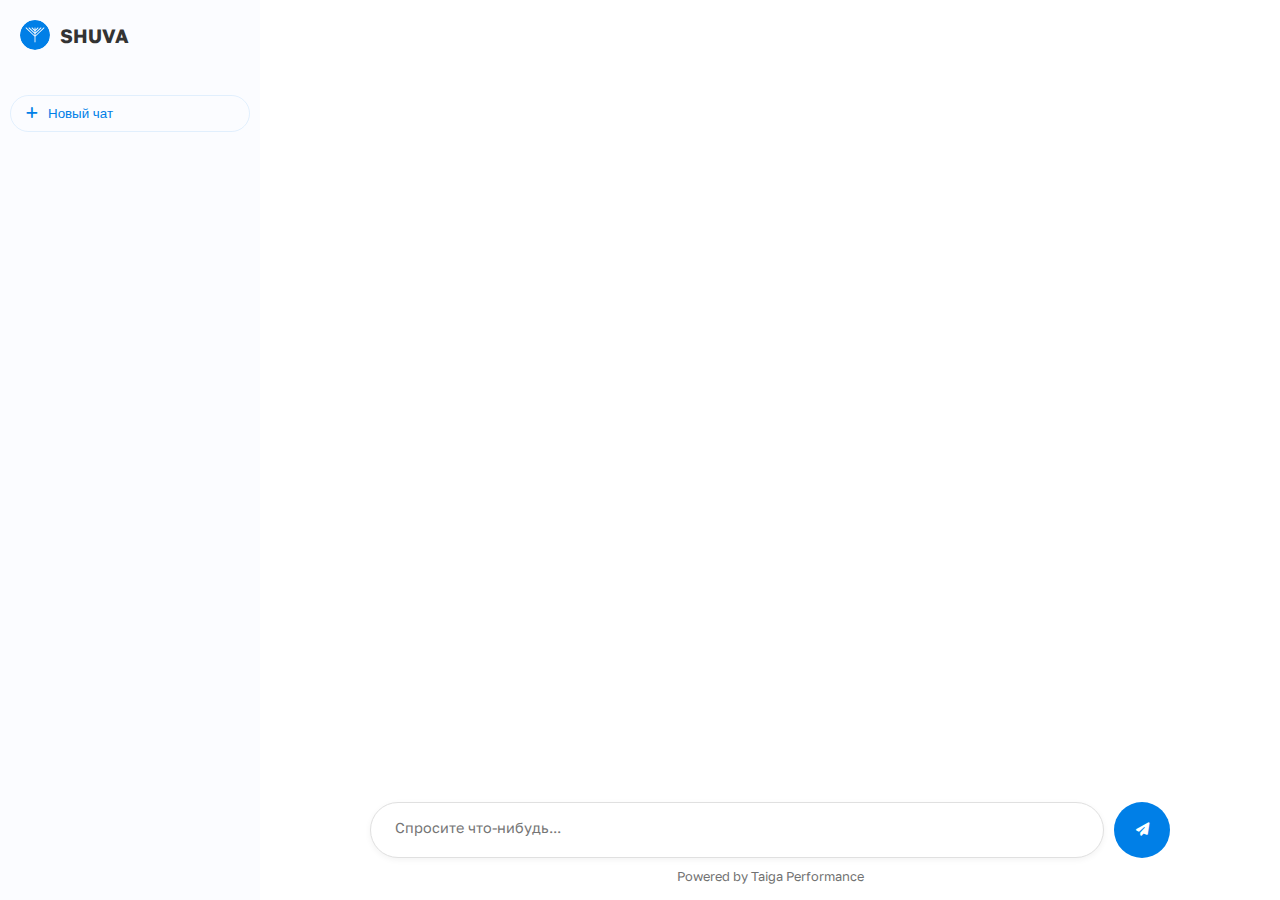
<file: templates/index.html>
<!DOCTYPE html>
<html lang="ru">
<head>
    <meta charset="UTF-8">
    <meta name="viewport" content="width=device-width, initial-scale=1.0">
    <title>SHUVA</title>
    <link rel="stylesheet" href="https://fonts.googleapis.com/css2?family=Golos+Text:wght@300;400;500;600;700&display=swap">
    <link rel="stylesheet" href="https://cdnjs.cloudflare.com/ajax/libs/font-awesome/6.4.0/css/all.min.css">
    <style>
        :root {
            --primary-color: #007FE7;
            --sidebar-bg: #fbfcff;
            --sidebar-hover: #f3f6ff;
            --text-color: #333;
            --text-light: #727272;
            --bg-color: #fff;
            --message-user-bg: #f0faff;
            --message-bot-bg: #f5f5f5;
            --border-color: #e0e0e0;
            --border-radius: 32px;
        }
        
        * {
            box-sizing: border-box;
            margin: 0;
            padding: 0;
        }
        
        body {
            font-family: 'Golos Text', sans-serif;
            background-color: var(--bg-color);
            color: var(--text-color);
            margin: 0;
            padding: 0;
            height: 100vh;
            display: flex;
            overflow: hidden;
        }
        
        /* Боковая панель (только для десктопа) */
        .sidebar {
            width: 260px;
            background-color: var(--sidebar-bg);
            color: var(--text-color);
            display: flex;
            flex-direction: column;
            height: 100vh;
        }
        
        .sidebar-header {
            padding: 20px;
            display: flex;
            align-items: center;
        }
        
        .logo {
            font-size: 1.2rem;
            font-weight: 700;
            display: flex;
            align-items: center;
            gap: 10px;
            color: var(--text-color);
        }
        
        .logo-icon {
            width: 30px;
            height: 30px;
            background-color: var(--primary-color);
            border-radius: 50%;
            display: flex;
            align-items: center;
            justify-content: center;
            font-size: 16px;
            font-weight: 600;
            font-family: 'Roboto', sans-serif;
        }
        
        .sidebar-content {
            flex: 1;
            overflow-y: auto;
            padding: 10px;
        }
        
        .new-chat-btn {
            display: flex;
            align-items: center;
            gap: 10px;
            background-color: rgba(0, 127, 231, 0);
            border: 1px solid rgba(0, 127, 231, 0.1);
            color: var(--primary-color);
            padding: 10px 15px;
            border-radius: var(--border-radius);
            cursor: pointer;
            width: 100%;
            margin-top: 15px;
            margin-bottom: 15px;
            transition: background-color 0.2s;
        }
        
        .new-chat-btn:hover {
            background-color: rgba(0, 127, 231, 0.1);
        }
        
        .chat-history {
            display: flex;
            flex-direction: column;
            gap: 5px;
        }
        
        .chat-item {
            display: flex;
            align-items: center;
            gap: 10px;
            padding: 8px 10px;
            border-radius: var(--border-radius);
            cursor: pointer;
            transition: background-color 0.2s;
            color: var(--text-light);
            font-size: 0.9rem;
            white-space: nowrap;
            overflow: hidden;
            text-overflow: ellipsis;
        }
        
        .chat-item:hover {
            background-color: var(--sidebar-hover);
        }
        
        .chat-item.active {
            background-color: var(--sidebar-hover);
            color: var(--text-light);
        }
        
        /* Мобильная навигация */
        .mobile-nav {
            display: none;
            position: fixed;
            top: 0;
            left: 0;
            right: 0;
            padding: 15px;
            background-color: var(--sidebar-bg);
            z-index: 100;
        }
        
        .mobile-nav-content {
            display: flex;
            justify-content: space-between;
            align-items: center;
        }
        
        .mobile-logo {
            display: flex;
            align-items: center;
            gap: 10px;
            font-weight: 700;
        }
        
        .mobile-actions {
            display: flex;
            gap: 15px;
        }
        
        .mobile-btn {
            width: 40px;
            height: 40px;
            border-radius: 50%;
            display: flex;
            align-items: center;
            justify-content: center;
            background-color: var(--sidebar-hover);
            color: var(--text-color);
            border: none;
            cursor: pointer;
            transition: background-color 0.2s;
        }
        
        .mobile-btn:hover {
            background-color: rgba(0, 127, 231, 0.1);
        }
        
        /* Мобильное меню истории */
        .mobile-history {
            position: fixed;
            top: 0;
            right: 0;
            bottom: 0;
            width: 80%;
            max-width: 300px;
            background-color: var(--sidebar-bg);
            z-index: 200;
            transform: translateX(100%);
            transition: transform 0.3s ease;
            display: flex;
            flex-direction: column;
            padding: 20px;
            color: var(--text-color);
            
        }
        
        .mobile-history.active {
            transform: translateX(0);
        }
        
        .mobile-history-header {
            display: flex;
            justify-content: space-between;
            align-items: center;
            margin-bottom: 20px;
        }
        
        .mobile-history-close {
            background: none;
            border: none;
            color: var(--text-color);
            font-size: 1.2rem;
            cursor: pointer;
            margin-left: auto;
        }
        
        /* Основной контент */
        .main-content {
            flex: 1;
            display: flex;
            flex-direction: column;
            height: 100vh;
            position: relative;
            background-color: #fff;
            overflow-y: auto;
            z-index: 1;
        }
        
        /* Область сообщений */
        .chat-container {
            flex: 1;
            padding-top: 24px;
            scroll-behavior: smooth;
            display: flex;
            flex-direction: column;
            max-width: 800px;
            margin: 0 auto;
            width: 100%;
        }
        
        /* Стили для сообщений в виде пузырей */
        .message-row {
            display: flex;
            margin-bottom: 16px;
            position: relative;
            padding: 0 16px;
        }
        
        .message-row.user {
            justify-content: flex-end;
        }
        
        .message-row.bot {
            justify-content: flex-start;
        }
        
        .message-bubble {
            max-width: 80%;
            padding: 12px 16px;
            border-radius: var(--border-radius);
            position: relative;
            line-height: 1.5;
            font-size: 0.95rem;
        }
        
        .user .message-bubble {
            background-color: var(--sidebar-hover);
            color: var(--text-color);
            border-bottom-right-radius: 4px;
        }
        
        .bot .message-bubble {
            background-color: transparent;
            color: var(--text-color);
            border-bottom-left-radius: 0;
            box-shadow: none;
            padding-left: 0;
        }
        
        .message-avatar {
            width: 32px;
            height: 32px;
            border-radius: 50%;
            margin-right: 8px;
            background-color: var(--primary-color);
            display: flex;
            align-items: center;
            justify-content: center;
            color: white;
            font-size: 14px;
            flex-shrink: 0;
        }
        
        .user .message-avatar {
            display: none;
        }
        
        .bot .message-avatar {
            background-color: transparent;
        }
        
        /* Лоадер для ожидания ответа бота */
        .typing-indicator {
            display: none;
            margin-bottom: 16px;
            position: relative;
        }
        
        .typing-indicator .message-bubble {
            display: flex;
            align-items: center;
            min-width: 60px;
        }
        
        .typing-dots {
            display: flex;
            align-items: center;
            gap: 4px;
        }
        
        .typing-dot {
            width: 8px;
            height: 8px;
            background-color: #aaa;
            border-radius: 50%;
            animation: typingAnimation 1.5s infinite ease-in-out;
        }
        
        .typing-dot:nth-child(1) {
            animation-delay: 0s;
        }
        
        .typing-dot:nth-child(2) {
            animation-delay: 0.3s;
        }
        
        .typing-dot:nth-child(3) {
            animation-delay: 0.6s;
        }
        
        @keyframes typingAnimation {
            0%, 100% {
                transform: translateY(0);
                opacity: 0.5;
            }
            50% {
                transform: translateY(-5px);
                opacity: 1;
            }
        }
        
        /* Стили для цитат из Sefaria */
        .sefaria-quote {
            background-color: #fff8e1;
            border-left: 3px solid var(--primary-color);
            padding: 10px 12px;
            margin: 10px 0;
            font-style: italic;
            border-radius: 12px;
        }
        
        .sefaria-ref {
            font-weight: 500;
            color: #5d4037;
        }
        
        /* Модуль ввода */
        .input-container {
            padding: 16px;
            display: flex;
            flex-direction: column;
            align-items: center;
            background-color: var(--bg-color);
            position: sticky;
            bottom: 0;
            z-index: 10;
        }
        
        .input-wrapper {
            max-width: 800px;
            width: 100%;
            position: relative;
            display: flex;
            align-items: center;
            gap: 10px;
        }
        
        #message-input {
            flex: 1;
            padding: 16px 24px;
            border: 1px solid var(--border-color);
            border-radius: var(--border-radius);
            font-size: 0.9rem;
            color: var(--text-color);
            outline: none;
            resize: none;
            min-height: 56px;
            max-height: 200px;
            overflow-y: auto;
            box-shadow: 0 2px 6px rgba(0, 0, 0, 0.05);
            transition: border 0.2s, box-shadow 0.2s;
            font-family: 'Golos Text', sans-serif;
        }
        
        #message-input:focus {
            border-color: var(--primary-color);
            box-shadow: 0 0 0 2px rgba(74, 122, 255, 0.1);
        }
        
        #send-button {
            background-color: var(--primary-color);
            color: white;
            border: none;
            border-radius: var(--border-radius);
            width: 56px;
            height: 56px;
            cursor: pointer;
            display: flex;
            align-items: center;
            justify-content: center;
            transition: background-color 0.2s, transform 0.2s;
            flex-shrink: 0;
        }
        
        #send-button:hover {
            background-color: rgba(0, 127, 231, 0.8);
        }
        
        #send-button:active {
            transform: scale(0.95);
        }
        
        .input-info {
            font-size: 0.8rem;
            color: var(--text-light);
            margin-top: 10px;
            text-align: center;
        }
        
        /* Сообщение об ошибке */
        .error {
            background-color: #ffebee;
            color: #c62828;
            padding: 10px 16px;
            border-radius: var(--border-radius);
            margin: 10px 20px;
            font-size: 0.9rem;
            display: none;
            max-width: 800px;
            margin: 10px auto;
        }
        
        /* Адаптивный дизайн */
        @media (max-width: 768px) {
            .sidebar {
                display: none;
            }
            
            .mobile-nav {
                display: block;
            }
            
            .main-content {
                padding-top: 70px; /* Учитываем высоту мобильной навигации */
            }
            
            .input-container {
                padding: 15px;
            }
            
            .message-bubble {
                max-width: 85%;
            }
        }
        
        /* Затемнение фона при открытом мобильном меню */
        .overlay {
            position: fixed;
            top: 0;
            left: 0;
            right: 0;
            bottom: 0;
            background-color: rgba(0, 0, 0, 0.5);
            z-index: 150;
            display: none;
        }
        
        .overlay.active {
            display: block;
        }
    </style>
</head>
<body>
    <!-- Боковая панель (только для десктопа) -->
    <div class="sidebar">
        <div class="sidebar-header">
            <div class="logo">
                <img src="/static/images/logo.svg" alt="Sefaria Logo" class="logo-image" style="width: 30px; height: 30px; border-radius: 50%;">
                <span>SHUVA</span>
            </div>
        </div>
        <div class="sidebar-content">
            <button class="new-chat-btn" id="desktop-new-chat">
                <i class="fas fa-plus"></i>
                Новый чат
            </button>
            <div class="chat-history" id="desktop-history">
                <!-- История чатов будет добавлена через JavaScript -->
            </div>
        </div>
    </div>
    
    <!-- Мобильная навигация -->
    <div class="mobile-nav">
        <div class="mobile-nav-content">
            <div class="mobile-logo">
                <img src="/static/images/logo.svg" alt="Sefaria Logo" class="logo-image" style="width: 30px; height: 30px; border-radius: 50%;">
                <span>SHUVA</span>
            </div>
            <div class="mobile-actions">
                <button class="mobile-btn" id="mobile-new-chat">
                    <i class="fas fa-plus"></i>
                </button>
                <button class="mobile-btn" id="burger-menu-btn">
                    <i class="fas fa-bars"></i>
                </button>
            </div>
        </div>
    </div>
    
    <!-- Мобильное меню истории -->
    <div class="mobile-history" id="mobile-history-menu">
        <div class="mobile-history-header">
            <button class="mobile-history-close" id="mobile-history-close">
                <i class="fas fa-times"></i>
            </button>
        </div>
        <div class="chat-history" id="mobile-history-list">
            <!-- История чатов будет добавлена через JavaScript -->
        </div>
    </div>
    
    <!-- Затемнение фона -->
    <div class="overlay" id="overlay"></div>
    
    <!-- Основной контент -->
    <div class="main-content">
        <div class="error" id="error-message"></div>
        
        <div class="chat-container" id="chat-container">
            <!-- Сообщения будут добавлены через JavaScript -->
        </div>
        
        <!-- Индикатор набора текста ботом -->
        <div class="typing-indicator" id="typing-indicator">
            <div class="message-row bot">
                <div class="message-avatar">
                    <img src="/static/images/logo.svg" alt="Sefaria Logo" style="width: 100%; height: 100%; border-radius: 50%;">
                </div>
                <div class="message-bubble">
                    <div class="typing-dots">
                        <div class="typing-dot"></div>
                        <div class="typing-dot"></div>
                        <div class="typing-dot"></div>
                    </div>
            </div>
            </div>
        </div>
        
        <div class="input-container">
            <div class="input-wrapper">
                <textarea id="message-input" placeholder="Спросите что-нибудь..." rows="1"></textarea>
                <button id="send-button">
                    <i class="fas fa-paper-plane" id="send-icon"></i>
                    <i class="fas fa-stop" id="stop-icon" style="display: none;"></i>
                </button>
            </div>
            <div class="input-info">
                Powered by Taiga Performance
            </div>
        </div>
    </div>
    
    <script>
        document.addEventListener('DOMContentLoaded', function() {
            const chatContainer = document.getElementById('chat-container');
            const messageInput = document.getElementById('message-input');
            const sendButton = document.getElementById('send-button');
            const sendIcon = document.getElementById('send-icon');
            const stopIcon = document.getElementById('stop-icon');
            const errorMessage = document.getElementById('error-message');
            const desktopNewChat = document.getElementById('desktop-new-chat');
            const mobileNewChat = document.getElementById('mobile-new-chat');
            const mobileHistoryBtn = document.getElementById('burger-menu-btn');
            const mobileHistoryMenu = document.getElementById('mobile-history-menu');
            const mobileHistoryClose = document.getElementById('mobile-history-close');
            const overlay = document.getElementById('overlay');
            const typingIndicator = document.getElementById('typing-indicator');
            
            let controller = null; // Для AbortController
            let chatHistory = []; // Для хранения истории чатов
            let currentChatId = 'chat-' + Date.now(); // Уникальный ID для текущего чата
            
            // Автоматическое изменение высоты текстового поля
            messageInput.addEventListener('input', function() {
                this.style.height = 'auto';
                this.style.height = (this.scrollHeight) + 'px';
            });
            
            // Функция для добавления сообщения в чат
            function addMessage(message, isUser) {
                const messageRow = document.createElement('div');
                messageRow.classList.add('message-row');
                messageRow.classList.add(isUser ? 'user' : 'bot');
                
                let html = '';
                
                if (!isUser) {
                    html += '<div class="message-avatar"><img src="/static/images/logo.svg" alt="Sefaria Logo" style="width: 100%; height: 100%; border-radius: 50%;"></div>';
                }
                
                html += '<div class="message-bubble">';
                
                // Обработка форматирования для сообщений бота
                if (!isUser) {
                    // Заменяем ссылки на тексты Sefaria специальным форматированием
                    message = message.replace(/📜\s+([^:]+)(?:\s+-\s+([^\n]+))?/g, '<div class="sefaria-quote"><span class="sefaria-ref">📜 $1</span>$2</div>');
                }
                
                html += message;
                html += '</div>';
                
                messageRow.innerHTML = html;
                chatContainer.appendChild(messageRow);
                
                // Прокрутка вниз
                chatContainer.scrollTop = chatContainer.scrollHeight;
                
                // Сохраняем сообщение в истории текущего чата
                chatHistory.push({
                    chatId: currentChatId,
                    isUser: isUser,
                    message: message,
                    timestamp: new Date().toISOString()
                });
                
                // Сохраняем историю в localStorage
                saveHistory();
            }
            
            // Функция для сохранения истории в localStorage
            function saveHistory() {
                localStorage.setItem('chatHistory', JSON.stringify(chatHistory));
            }
            
            // Функция для загрузки истории из localStorage
            function loadHistory() {
                const savedHistory = localStorage.getItem('chatHistory');
                if (savedHistory) {
                    chatHistory = JSON.parse(savedHistory);
                    
                    // Получаем уникальные ID чатов
                    const chatIds = [...new Set(chatHistory.map(item => item.chatId))];
                    
                    // Если есть сохраненные чаты, загружаем последний
                    if (chatIds.length > 0) {
                        currentChatId = chatIds[chatIds.length - 1];
                        loadChat(currentChatId);
                        
                        // Обновляем список чатов
                        updateChatList(chatIds);
                    }
                }
            }
            
            // Функция для загрузки конкретного чата
            function loadChat(chatId) {
                // Очищаем контейнер чата
                chatContainer.innerHTML = '';
                
                // Загружаем сообщения выбранного чата
                const chatMessages = chatHistory.filter(item => item.chatId === chatId);
                
                // Добавляем сообщения в чат
                chatMessages.forEach(item => {
                    addMessage(item.message, item.isUser);
                });
                
                // Обновляем текущий ID чата
                currentChatId = chatId;
                
                // Обновляем активный элемент в списке чатов
                document.querySelectorAll('.chat-item').forEach(item => {
                    item.classList.remove('active');
                    if (item.dataset.chatId === chatId) {
                        item.classList.add('active');
                    }
                });
                
                // Закрываем мобильное меню истории
                closeMobileHistory();
            }
            
            // Функция для обновления списка чатов
            function updateChatList(chatIds) {
                const desktopHistory = document.getElementById('desktop-history');
                const mobileHistoryList = document.getElementById('mobile-history-list');
                
                // Очищаем списки
                desktopHistory.innerHTML = '';
                mobileHistoryList.innerHTML = '';
                
                // Добавляем чаты в списки
                chatIds.forEach((chatId, index) => {
                    // Находим первое сообщение пользователя в чате для названия
                    const firstUserMessage = chatHistory.find(item => item.chatId === chatId && item.isUser);
                    const chatName = firstUserMessage 
                        ? firstUserMessage.message.substring(0, 20) + (firstUserMessage.message.length > 20 ? '...' : '')
                        : `Чат ${index + 1}`;
                    
                    // Создаем элемент для десктопного списка
                    const desktopItem = document.createElement('div');
                    desktopItem.classList.add('chat-item');
                    desktopItem.dataset.chatId = chatId;
                    if (chatId === currentChatId) desktopItem.classList.add('active');
                    desktopItem.innerHTML = `
                        <i class="fas fa-comment"></i>
                        <span>${chatName}</span>
                    `;
                    desktopItem.addEventListener('click', () => loadChat(chatId));
                    desktopHistory.appendChild(desktopItem);
                    
                    // Создаем элемент для мобильного списка
                    const mobileItem = document.createElement('div');
                    mobileItem.classList.add('chat-item');
                    mobileItem.dataset.chatId = chatId;
                    if (chatId === currentChatId) mobileItem.classList.add('active');
                    mobileItem.innerHTML = `
                        <i class="fas fa-comment"></i>
                        <span>${chatName}</span>
                    `;
                    mobileItem.addEventListener('click', () => loadChat(chatId));
                    mobileHistoryList.appendChild(mobileItem);
                });
            }
            
            // Функция для создания нового чата
            function createNewChat() {
                // Проверяем, пустой ли текущий чат
                const currentChatMessages = chatHistory.filter(item => item.chatId === currentChatId);
                if (currentChatMessages.length === 0) {
                    // Если текущий чат пустой, ничего не делаем
                    return;
                }
                
                // Создаем новый ID чата
                currentChatId = 'chat-' + Date.now();
                
                // Очищаем контейнер чата
                chatContainer.innerHTML = '';
                
                // Обновляем список чатов
                const chatIds = [...new Set(chatHistory.map(item => item.chatId))];
                updateChatList([...chatIds, currentChatId]);
                
                // Закрываем мобильное меню истории
                closeMobileHistory();
            }
            
            // Функция для переключения состояния кнопки и индикатора набора
            function toggleLoadingState(isLoading) {
                if (isLoading) {
                    sendIcon.style.display = 'none';
                    stopIcon.style.display = 'inline-block';
                    sendButton.style.backgroundColor = '727272'; // Цвет для кнопки стоп
                    
                    // Создаем и добавляем индикатор загрузки в конец контейнера сообщений
                    const typingIndicatorHTML = `
                        <div class="typing-indicator" id="typing-indicator-inline" style="display: block;">
                            <div class="message-row bot">
                                <div class="message-avatar">
                                    <img src="/static/images/logo.svg" alt="Sefaria Logo" style="width: 100%; height: 100%; border-radius: 50%;">
                                </div>
                                <div class="message-bubble">
                                    <div class="typing-dots">
                                        <div class="typing-dot"></div>
                                        <div class="typing-dot"></div>
                                        <div class="typing-dot"></div>
                                    </div>
                                </div>
                            </div>
                        </div>
                    `;
                    
                    // Удаляем существующий встроенный индикатор, если он есть
                    const existingInlineIndicator = document.getElementById('typing-indicator-inline');
                    if (existingInlineIndicator) {
                        existingInlineIndicator.remove();
                    }
                    
                    // Добавляем индикатор в конец контейнера сообщений
                    chatContainer.insertAdjacentHTML('beforeend', typingIndicatorHTML);
                    
                    // Скрываем оригинальный индикатор
                    typingIndicator.style.display = 'none';
                    
                    // Прокручиваем к индикатору загрузки
                    const mainContent = document.querySelector('.main-content');
                    mainContent.scrollTop = mainContent.scrollHeight;
                } else {
                    sendIcon.style.display = 'inline-block';
                    stopIcon.style.display = 'none';
                    sendButton.style.backgroundColor = ''; // Возвращаем исходный цвет
                    
                    // Удаляем встроенный индикатор загрузки
                    const inlineTypingIndicator = document.getElementById('typing-indicator-inline');
                    if (inlineTypingIndicator) {
                        inlineTypingIndicator.remove();
                    }
                    
                    // Скрываем оригинальный индикатор
                    typingIndicator.style.display = 'none';
                }
            }
            
            // Функция для отправки сообщения
            async function sendMessage() {
                const message = messageInput.value.trim();
                if (!message) return;
                
                // Добавляем сообщение пользователя в чат
                addMessage(message, true);
                messageInput.value = '';
                messageInput.style.height = 'auto';
                
                // Показываем индикатор загрузки
                toggleLoadingState(true);
                errorMessage.style.display = 'none';
                
                // Создаем новый AbortController
                controller = new AbortController();
                
                try {
                    const response = await fetch('/api/chat', {
                        method: 'POST',
                        headers: {
                            'Content-Type': 'application/json'
                        },
                        body: JSON.stringify({ query: message }),
                        signal: controller.signal
                    });
                    
                    const data = await response.json();
                    
                    if (response.ok) {
                        // Добавляем ответ бота в чат
                        addMessage(data.response, false);
                        
                        // Обновляем список чатов (название может измениться)
                        const chatIds = [...new Set(chatHistory.map(item => item.chatId))];
                        updateChatList(chatIds);
                    } else {
                        // Показываем сообщение об ошибке
                        errorMessage.textContent = data.error || 'Произошла ошибка при обработке запроса';
                        errorMessage.style.display = 'block';
                    }
                } catch (error) {
                    // Проверяем, была ли операция прервана намеренно
                    if (error.name !== 'AbortError') {
                        // Показываем сообщение об ошибке
                        errorMessage.textContent = 'Не удалось подключиться к серверу';
                        errorMessage.style.display = 'block';
                    }
                } finally {
                    // Сбрасываем контроллер и индикатор загрузки
                    controller = null;
                    toggleLoadingState(false);
                }
            }
            
            // Функция для открытия мобильного меню истории
            function openMobileHistory() {
                mobileHistoryMenu.classList.add('active');
                overlay.classList.add('active');
            }
            
            // Функция для закрытия мобильного меню истории
            function closeMobileHistory() {
                mobileHistoryMenu.classList.remove('active');
                overlay.classList.remove('active');
            }
            
            // Обработчики событий
            sendButton.addEventListener('click', function() {
                if (controller) {
                    // Если запрос уже идет, останавливаем его
                    controller.abort();
                    controller = null;
                    toggleLoadingState(false);
                } else {
                    // Иначе отправляем новое сообщение
                    sendMessage();
                }
            });
            
            messageInput.addEventListener('keydown', function(event) {
                if (event.key === 'Enter' && !event.shiftKey) {
                    event.preventDefault();
                    sendMessage();
                }
            });
            
            desktopNewChat.addEventListener('click', createNewChat);
            mobileNewChat.addEventListener('click', createNewChat);
            
            mobileHistoryBtn.addEventListener('click', openMobileHistory);
            mobileHistoryClose.addEventListener('click', closeMobileHistory);
            overlay.addEventListener('click', closeMobileHistory);
            
            // Загружаем историю при загрузке страницы
            loadHistory();
        });
    </script>
</body>
</html>
</file>
